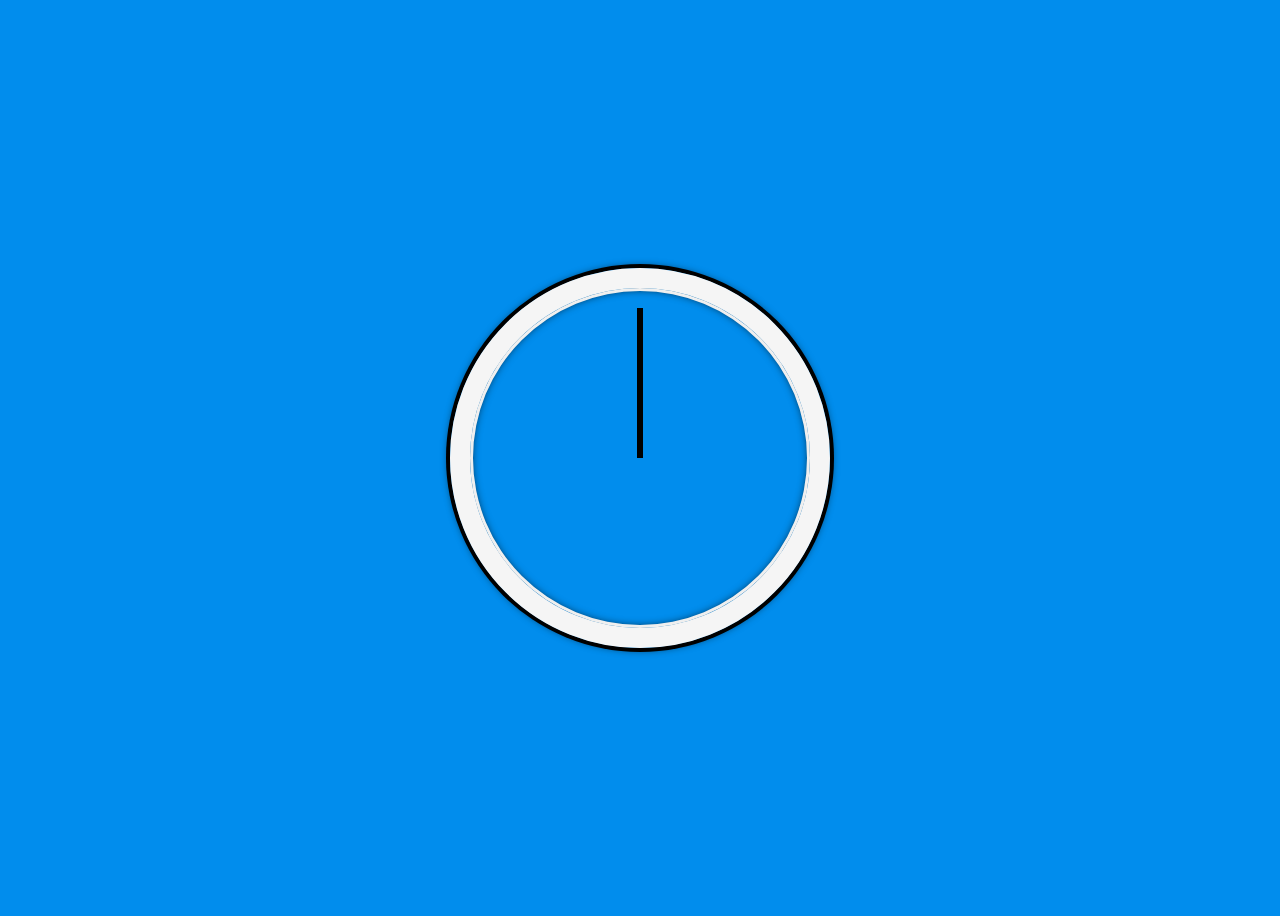
<file: 2clock/index.html>
<!DOCTYPE html>
<html lang="en">
<head>
    <meta charset="UTF-8">
    <meta http-equiv="X-UA-Compatible" content="IE=edge">
    <meta name="viewport" content="width=device-width, initial-scale=1.0">
    <title>CSS & JS clock</title>
</head>
<body>

    <div class="clock">
        <div class= "clock-face">
            <div class=" hand hour-hand"></div>
            <div class=" hand min-hand"></div>
            <div class=" hand second-hand"></div>
        </div>
    </div>

    <style>
        html {
            background: #018ded ;
            background-size:cover;
            font-family: Arial, Helvetica, sans-serif ;
            text-align: center;
            font-size: 10px;
        }
        body{
            font-size: 2rem;
            display: flex;
            flex: 1;
            min-height: 100vh;
            align-items: center;

        }
        .clock{
            width: 30rem;
            height: 30rem;
            border: 20px solid whitesmoke;
            border-radius: 50%;
            margin: 50px auto;
            position: relative;
            padding: 2rem;
            box-shadow: 0 0 0px 4px rgba(0, 0, 0, 1),
            inset 0 0 0 3px #efefef,
            inset 0 0 10px black,
            0 0 10px rgba(0, 0, 0, 2);
        }
        .clock-face{
            position: relative;
            width: 100%;
            height: 100%;
            transform: translateY(-3px);
        }
        .hand{
            width: 50%;
            height: 6px;
            background: black;
            position: absolute;
            top: 50%;
            transform-origin: 100%; 
            transform: rotate(90deg);
            transition: all 0.05s;
            transition-timing-function: cubic-bezier(0.1, 2.7, 0.58, 1);
        }

    </style>
<Script>
    const secondHand =document.querySelector('.second-hand');
    const minsHand =document.querySelector('.min-hand');
    const hourHand =document.querySelector('.hour-hand');
    
    function  setDate(){
        const now = new Date();

        const seconds =now.getSeconds();
        const secondsDegrees = ((seconds / 60) * 360) + 90;
        // console.log(secondsDegrees);
         secondHand.style.transform =`rotate(${secondsDegrees}deg)`;

        const mins =now.getMinutes();
        const minsDegrees = ((mins / 60) * 360) + 90;
        // console.log(minsDegrees);
        minsHand.style.transform =`rotate(${minsDegrees}deg)`;
        
        const hour =now.getMinutes();
        const hourDegrees = ((mins / 12) * 360)  ;
        // console.log(hourDegrees);
        hourHand.style.transform =`rotate(${hourDegrees}deg)`;
    }

    setInterval(setDate, 1000);
</Script>



</body>
</html>
</file>
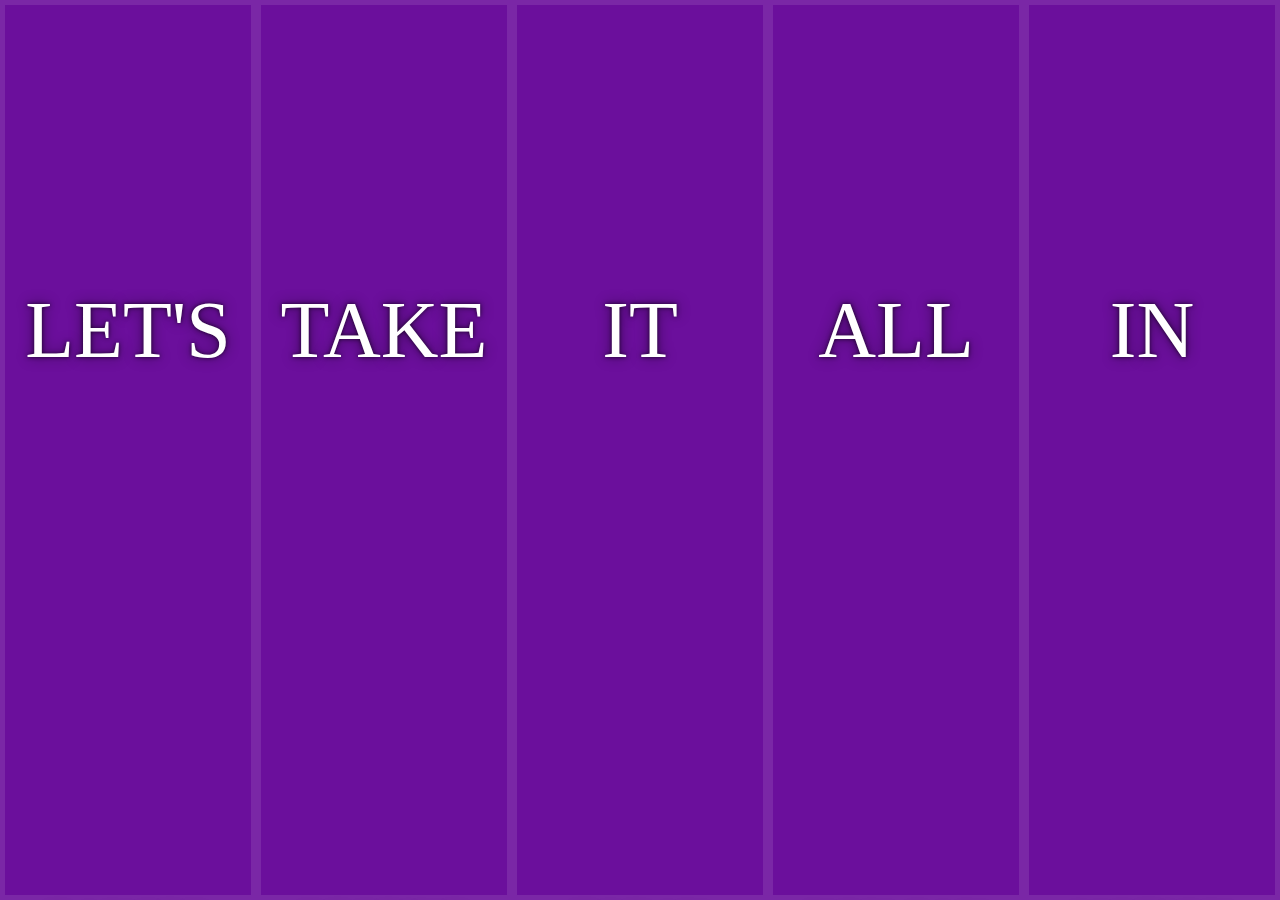
<file: 5FlexBOx&Js/index.html>
<!DOCTYPE html>
<html lang="en">
<head>
    <meta charset="UTF-8">
    <meta http-equiv="X-UA-Compatible" content="IE=edge">
    <meta name="viewport" content="width=device-width, initial-scale=1.0">
    <title>flexBox & Js</title>
</head>
<body>
    <style>
        html{
            box-sizing: border-box;
            background: #ffc600;
            font-family:'helvetica neue';
            font-size: 20px;
            font-weight: 200;
        }
        body{
            margin : 0;
        }
        *,*:before,*:after{
            box-sizing: inherit;
        }
        .panels{
            min-height: 100vh;
            overflow: hidden;
            display: flex;
        }
        .panel{
            background: #6b0f9c;
            box-shadow: inset 0 0 0 5px rgba(255, 255, 255, 0.1);
            color: white;
            text-align: center;
            align-items: center;
            transition: 
            font-size 0.7s cubic-bezier(0.61,-0.19,0.7,-0.11),
            flex 0.7s cubic-bezier(0.61,-0.19,0.7,-0.11),
            background 0.2s;
            font-size: 20px;
            background-size: cover;
            background-position: center;
            flex: 1;
            justify-content: center;
            align-items: center;
            display: flex;
            flex-direction: column;
        }

    .panel1 { background-image:url(https://source.unsplash.com/gYl-UtwNg_I/1500x1500); }
    .panel2 { background-image:url(https://source.unsplash.com/rFKUFzjPYiQ/1500x1500); }
    .panel3 { background-image:url(https://images.unsplash.com/photo-1465188162913-8fb5709d6d57?ixlib=rb-0.3.5&q=80&fm=jpg&crop=faces&cs=tinysrgb&w=1500&h=1500&fit=crop&s=967e8a713a4e395260793fc8c802901d); }
    .panel4 { background-image:url(https://source.unsplash.com/ITjiVXcwVng/1500x1500); }
    .panel5 { background-image:url(https://source.unsplash.com/3MNzGlQM7qs/1500x1500); }

        .panel > * {
            margin: 0;
            width: 100%;
            transition: transform 0.5s;
            flex: 1 0 auto;
            justify-content: center;
            align-items: center;        
        }

        .panel > *:first-child{transform: translateY(-100%);}
        .panel.open-active > *:first-child{transform: translateY(0);}
        .panel > *:last-child{transform: translateY( 100%);}
        .panel.open-active > *:last-child{transform: translateY(0);}

        .panel p{
            text-transform: uppercase;
            font-family: 'Amatic SC',cursive;
            text-shadow: 0 0 4px rgba(0, 0, 0, 0.72), 0 0 14px rgba(0, 0, 0, 0.45);
            font-size: 2em;
        }
        .panel p:nth-child(2){
            font-size: 4em;
        }
        .panel.open{
            flex: 4;
            font-size: 40px;
        }
        .cta{
            color: white;
            text-decoration: none;
        }

    </style>
    <div class="panels">
        <div class="panel panel1">
            <p>Hey</p>
            <p>Let's</p>
            <p>Dancer</p>
        </div>
        <div class="panel panel2">
            <p>Give</p>
            <p>Take</p>
            <p>Receive</p>
        </div>
        <div class="panel panel3">
            <p>Experience</p>
            <p>It</p>
            <p>Today</p>
        </div>
        <div class="panel panel4">
            <p>Give</p>
            <p>All</p>
            <p>You Can</p>
        </div>
        <div class="panel panel5">
            <p>Life</p>
            <p>In</p>
            <p>Motion</p>
        </div>
    </div>
    <script>
        const panels = document.querySelectorAll('.panel');
        function toggleOpen(){
            console.log('Hello');
            this.classList.toggle('open');
        }

        function toggleActive(e){
            console.log(e.propertyName);
            if(e.propertyName.includes("flex")){
                this.classList.toggle('open-active');
            }
        }
        panels.forEach(panel => panel.addEventListener('click',toggleOpen));
        panels.forEach(panel => panel.addEventListener('transitionend',toggleActive));
    </script>
</body>
</html>
</file>
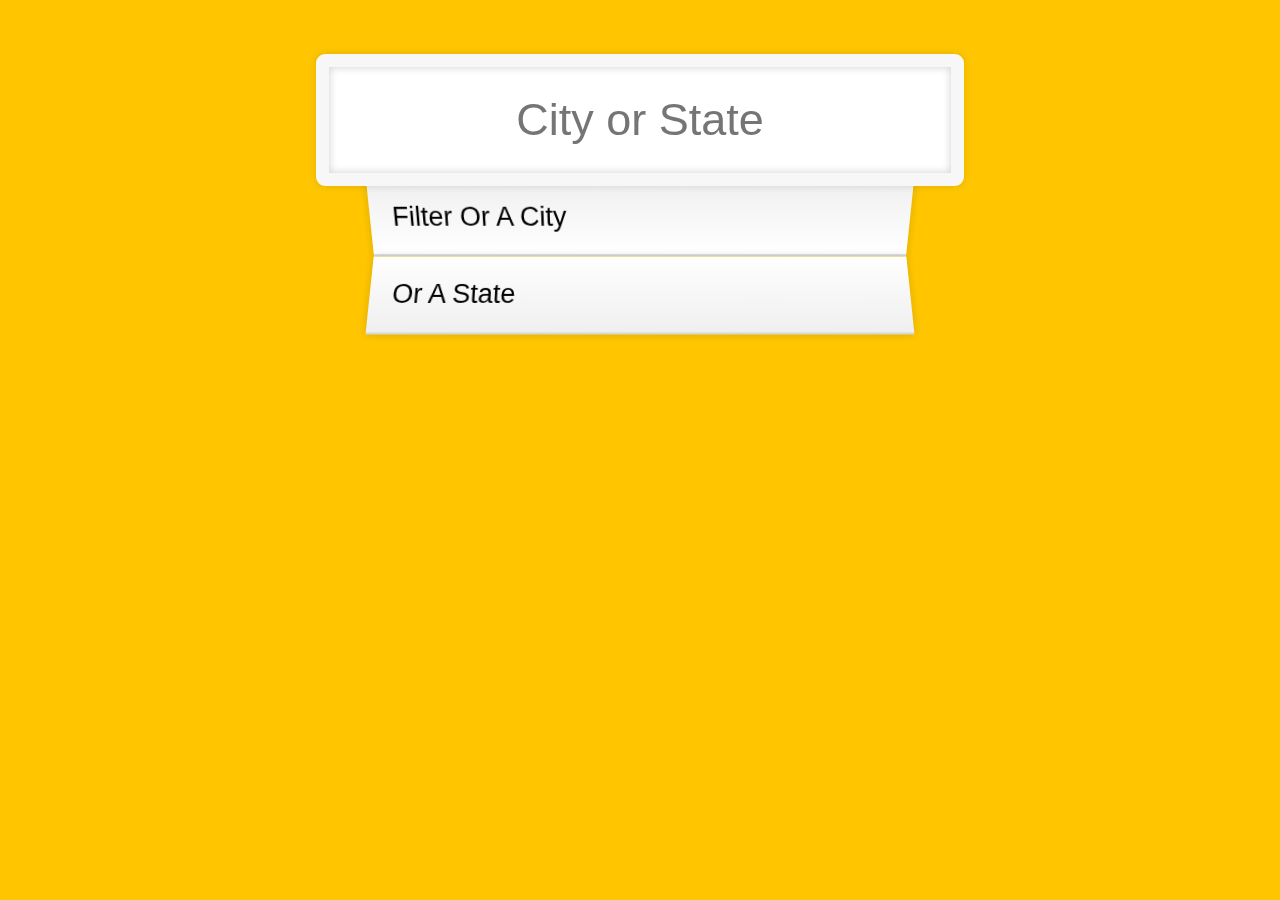
<file: 6AjaxTypeAhead/index.html>
<!DOCTYPE html>
<html lang="en">
<head>
    <meta charset="UTF-8">
    <meta http-equiv="X-UA-Compatible" content="IE=edge">
    <meta name="viewport" content="width=device-width, initial-scale=1.0">
    <title>Ajax Type Ahead </title>
    <script src="form.js"></script>
    <link rel="stylesheet" href="style.css">
</head>
<body>
    <form class="search-form">
        <input type="text" class="search" placeholder="City or State">
        <ul class="suggestions">
          <li>Filter or a city</li>
          <li>or a state</li>
        </ul>
      </form>
</body>
</html>
</file>
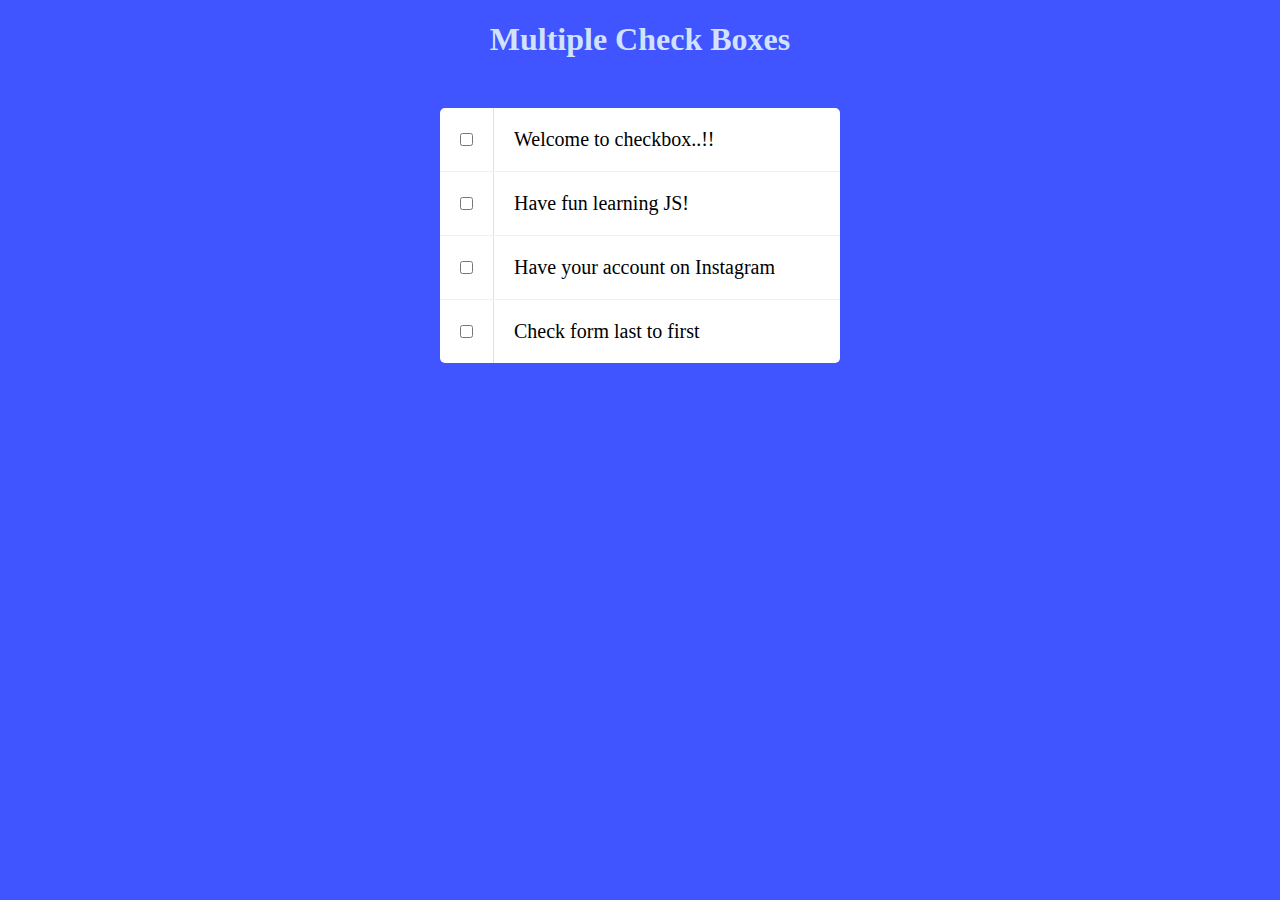
<file: 8checkbox/index.html>
<!DOCTYPE html>
<html lang="en">

<head>
    <meta charset="UTF-8">
    <title>Check Box</title>
</head>

<body>
    <style>
        html {
            font-family: sans-serif;
            background: #4054FF;
        }

        .inbox {
            max-width: 400px;
            margin: 50px auto;
            background: white;
            border-radius: 5px;
        }

        .item {
            display: flex;
            align-items: center;
            border-bottom: 1px solid #F1F1F1;
        }

        input[type="checkbox"] {
            margin: 20px;
        }

        p {
            margin: 0;
            padding: 20px;
            flex: 1;
            font-family: 'helvetica neue';
            font-size: 20px;
            font-weight: 200;
            border-left: 1px solid #D1E2FF;
        }

        .item:last-child {
            border-bottom: 0;
        }

        input:checked+p {
            background: #F9F9F9;
            text-decoration: line-through;
        }
        h1{
            text-align: center;
            color: #D1E2FF;
            font-family: 'helvetica neue';
            
        }
    </style>
            <h1>Multiple Check Boxes</h1>
                <div class="inbox">
                    <div class="item">
                        <input type="checkbox">
                        <p>Welcome to checkbox..!!</p>
                    </div>
                    <div class="item">
                        <input type="checkbox">
                        <p>Have fun learning JS!</p>
                    </div>
                    <div class="item">
                        <input type="checkbox">
                        <p> Have your account on Instagram </p>
                    </div>
                    <div class="item">
                        <input type="checkbox">
                        <p>Check form last to first</p>
                    </div>
                </div>

    <script>
let lastChecked;
        const checkboxes = document.querySelectorAll('.inbox input[type="checkbox"]');//All checkbox here

        function handleCheck(e) {
            let userChecksFlag = false;
            let userUnchecksFlag = false;
            if (e.shiftKey && this.checked) {
                                                    //loop starts
                checkboxes.forEach(checkbox => {
                    if (checkbox === this || checkbox === lastChecked) {

                        userChecksFlag = !userChecksFlag;
                        if (userChecksFlag) {
                            console.log("Start to check the elements in the middle!")
                            console.log(checkbox)

                        } else {
                            console.log(checkbox)
                            console.log("End here!")
                        }

                    } else {
                        console.log(checkbox)
                    }

                    if (userChecksFlag) {
                        checkbox.checked = true; 
                    }
                })
            }

            if (e.shiftKey && !this.checked) {
                checkboxes.forEach(checkbox => {
                    if (checkbox === this || checkbox === lastChecked) {
                        userUnchecksFlag = !userUnchecksFlag;
                    }
                    if (userUnchecksFlag) {
                        checkbox.checked = false;
                    }
                })
                lastChecked.checked = false;
            }
            lastChecked = this;
        }

        checkboxes.forEach(checkbox => checkbox.addEventListener('click', handleCheck));

    </script>
</body>

</html>
</file>
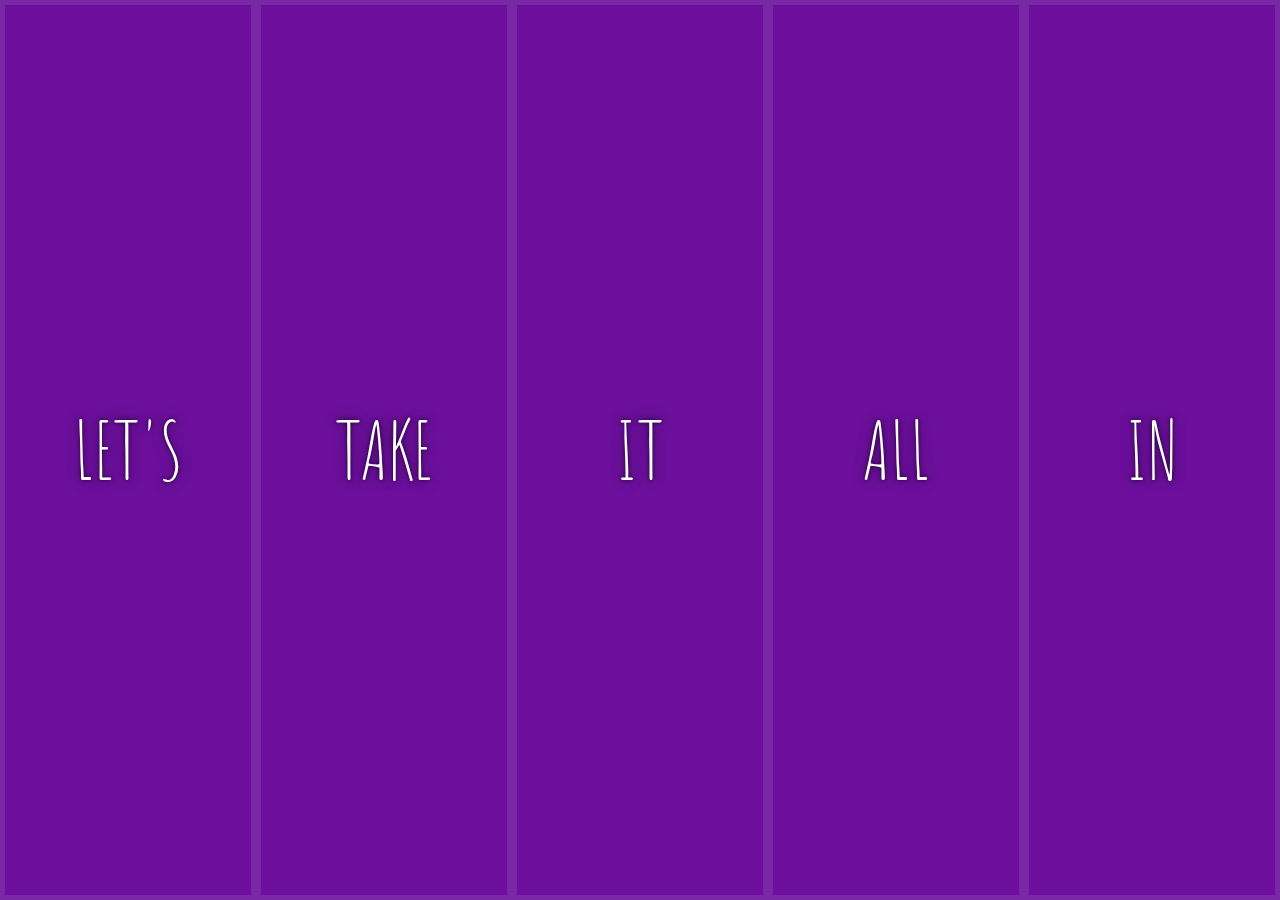
<file: 5FlexBOx&Js/index2.html>
<!DOCTYPE html>
<html lang="en">
<head>
  <meta charset="UTF-8">
  <title>Flex Panels </title>
  <link href='https://fonts.googleapis.com/css?family=Amatic+SC' rel='stylesheet' type='text/css'>
</head>
<body>
  <style>
    html {
      box-sizing: border-box;
      background: #ffc600;
      font-family: 'helvetica neue';
      font-size: 20px;
      font-weight: 200;
    }
    
    body {
      margin: 0;
    }
    
    *, *:before, *:after {
      box-sizing: inherit;
    }

    .panels {
      min-height: 100vh;
      overflow: hidden;
      display: flex;
    }

    .panel {
      background: #6B0F9C;
      box-shadow: inset 0 0 0 5px rgba(255,255,255,0.1);
      color: white;
      text-align: center;
      align-items: center;
      transition:
        font-size 0.7s cubic-bezier(0.61,-0.19, 0.7,-0.11),
        flex 0.7s cubic-bezier(0.61,-0.19, 0.7,-0.11),
        background 0.2s;
      font-size: 20px;
      background-size: cover;
      background-position: center;
      flex: 1;
      justify-content: center;
      display: flex;
      flex-direction: column;
    }

    .panel1 { background-image:url(https://source.unsplash.com/gYl-UtwNg_I/1500x1500); }
    .panel2 { background-image:url(https://source.unsplash.com/rFKUFzjPYiQ/1500x1500); }
    .panel3 { background-image:url(https://images.unsplash.com/photo-1465188162913-8fb5709d6d57?ixlib=rb-0.3.5&q=80&fm=jpg&crop=faces&cs=tinysrgb&w=1500&h=1500&fit=crop&s=967e8a713a4e395260793fc8c802901d); }
    .panel4 { background-image:url(https://source.unsplash.com/ITjiVXcwVng/1500x1500); }
    .panel5 { background-image:url(https://source.unsplash.com/3MNzGlQM7qs/1500x1500); }


    .panel > * {
      margin: 0;
      width: 100%;
      transition: transform 0.5s;
      flex: 1 0 auto;
      display: flex;
      justify-content: center;
      align-items: center;
    }

    .panel > *:first-child { transform: translateY(-100%); }
    .panel.open-active > *:first-child { transform: translateY(0); }
    .panel > *:last-child { transform: translateY(100%); }
    .panel.open-active > *:last-child { transform: translateY(0); }

    .panel p {
      text-transform: uppercase;
      font-family: 'Amatic SC', cursive;
      text-shadow: 0 0 4px rgba(0, 0, 0, 0.72), 0 0 14px rgba(0, 0, 0, 0.45);
      font-size: 2em;
    }
    
    .panel p:nth-child(2) {
      font-size: 4em;
    }

    .panel.open {
      flex: 5;
      font-size: 40px;
    }
    
    @media only screen and (max-width: 600px) {
      .panel p {
        font-size: 1em;
      }
    }
  </style>


  <div class="panels">
    <div class="panel panel1">
      <p>Hey</p>
      <p>Let's</p>
      <p>Dance</p>
    </div>
    <div class="panel panel2">
      <p>Give</p>
      <p>Take</p>
      <p>Receive</p>
    </div>
    <div class="panel panel3">
      <p>Experience</p>
      <p>It</p>
      <p>Today</p>
    </div>
    <div class="panel panel4">
      <p>Give</p>
      <p>All</p>
      <p>You can</p>
    </div>
    <div class="panel panel5">
      <p>Life</p>
      <p>In</p>
      <p>Motion</p>
    </div>
  </div>

  <script>
    const panels = document.querySelectorAll('.panel');

    function toggleOpen() {
      console.log('Hello');
      this.classList.toggle('open');
    }

    function toggleActive(e) {
      console.log(e.propertyName);
      if (e.propertyName.includes('flex')) {
        this.classList.toggle('open-active');
      }
    }

    panels.forEach(panel => panel.addEventListener('click', toggleOpen));
    panels.forEach(panel => panel.addEventListener('transitionend', toggleActive));
  </script>

</body>
</html>
</file>
<file: 6AjaxTypeAhead/style.css>
html {
  -webkit-box-sizing: border-box;
  box-sizing: border-box;
  background: #ffc600;
  font-family: "Helvetica";
  font-size: 3vmin;
  font-weight: 200;
}

*,
*::before,
*::after {
  -webkit-box-sizing: inherit;
  box-sizing: inherit;
}

input {
  width: 100%;
  padding: 3vmin;
}

.search-form {
  max-width: 60vmin;
  margin: 5vmin auto;
}

input.search {
  position: relative;
  border: 1.5vmin solid #f7f7f7;
  margin: 0;
  top: 1vmin;
  left: -10%;
  width: 120%;
  text-align: center;
  border-radius: 1vmin;
  font-size: 5vmin;
  -webkit-box-shadow: 0 0 1vmin rgba(0, 0, 0, 0.12),
    inset 0 0 1vmin rgba(0, 0, 0, 0.19);
  box-shadow: 0 0 1vmin rgba(0, 0, 0, 0.12), inset 0 0 1vmin rgba(0, 0, 0, 0.19);
  outline: 0;
  z-index: 2;
}

.suggestions {
  position: relative;
  margin: 0;
  padding: 0;
}

.suggestions li {
  background: white;
  display: -webkit-box;
  display: -ms-flexbox;
  display: flex;
  -webkit-box-pack: justify;
  -ms-flex-pack: justify;
  justify-content: space-between;
  text-transform: capitalize;
  margin: 0;
  padding: 2.5vmin;
  list-style: none;
  border-bottom: 0.3vmin solid #d8d8d8;
  -webkit-box-shadow: 0 0 1vmin rgba(0, 0, 0, 0.14);
  box-shadow: 0 0 1vmin rgba(0, 0, 0, 0.14);
  -webkit-transition: background 0.2s;
  transition: background 0.2s;
}

.suggestions li:nth-child(even) {
  -webkit-transform: perspective(15vmin) rotateX(3deg) translateY(0.1vmin)
    scale(1.001);
  transform: perspective(15vmin) rotateX(3deg) translateY(0.1vmin) scale(1.001);
  background: -webkit-gradient(
    linear,
    left top,
    left bottom,
    from(#ffffff),
    to(#efefef)
  );
  background: linear-gradient(to bottom, #ffffff 0%, #efefef 100%);
}

.suggestions li:nth-child(odd) {
  -webkit-transform: perspective(15vmin) rotateX(-3deg) translateY(0.2vmin)
    scale(1.001);
  transform: perspective(15vmin) rotateX(-3deg) translateY(0.2vmin) scale(1.001);
  background: -webkit-gradient(
    linear,
    left bottom,
    left top,
    from(#ffffff),
    to(#efefef)
  );
  background: linear-gradient(to top, #ffffff 0%, #efefef 100%);
}

span.population {
  font-size: 2.5vmin;
}

.hl {
  background: #ffc600;
}
</file>
